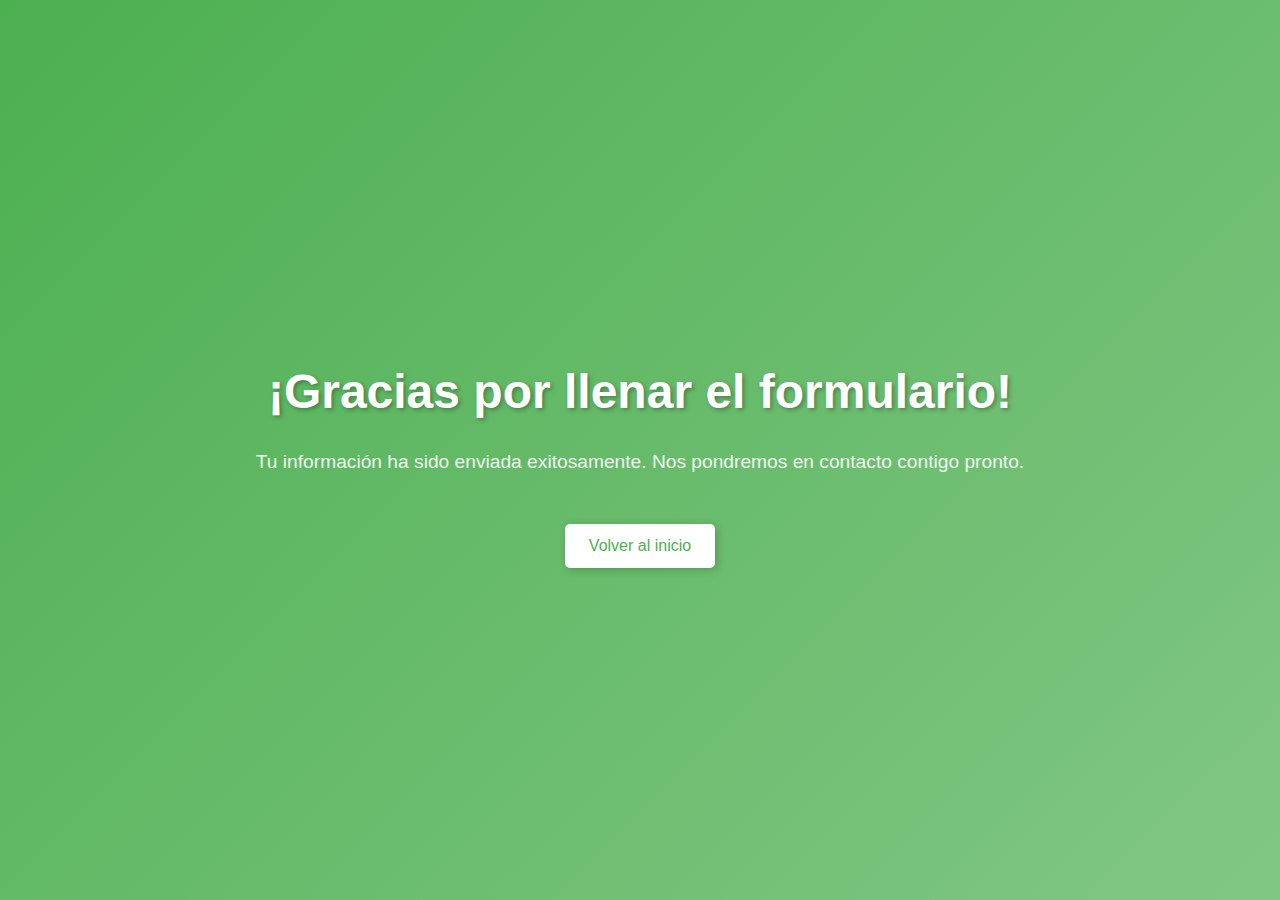
<file: gracias.html>
<!DOCTYPE html>
<html lang="es">
<head>
    <meta charset="UTF-8">
    <meta name="viewport" content="width=device-width, initial-scale=1.0">
    <link rel="stylesheet" href="css/gracias.css">
    <title>Gracias</title>
</head>
<body>
    <div>
        <h1>¡Gracias por llenar el formulario!</h1>
        <p>Tu información ha sido enviada exitosamente. Nos pondremos en contacto contigo pronto.</p>
        <button class="btn" onclick="window.location.href='index.html';">Volver al inicio</button>
    </div>
</body>
</html>
</file>
<file: css/gracias.css>
body {
    margin: 0;
    padding: 0;
    display: flex;
    justify-content: center;
    align-items: center;
    height: 100vh;
    background: linear-gradient(135deg, #4caf50, #81c784);
    font-family: 'Arial', sans-serif;
    color: white;
    text-align: center;
}
h1 {
    font-size: 3rem;
    font-weight: bold;
    text-shadow: 2px 2px 4px rgba(0, 0, 0, 0.3);
}
p {
    font-size: 1.2rem;
    margin-top: 1rem;
    opacity: 0.9;
}
.btn {
    margin-top: 2rem;
    padding: 0.8rem 1.5rem;
    font-size: 1rem;
    color: #4caf50;
    background-color: white;
    border: none;
    border-radius: 5px;
    cursor: pointer;
    box-shadow: 2px 2px 8px rgba(0, 0, 0, 0.2);
    transition: all 0.3s ease-in-out;
}
.btn:hover {
    background-color: #f1f1f1;
    transform: translateY(-3px);
}
</file>
